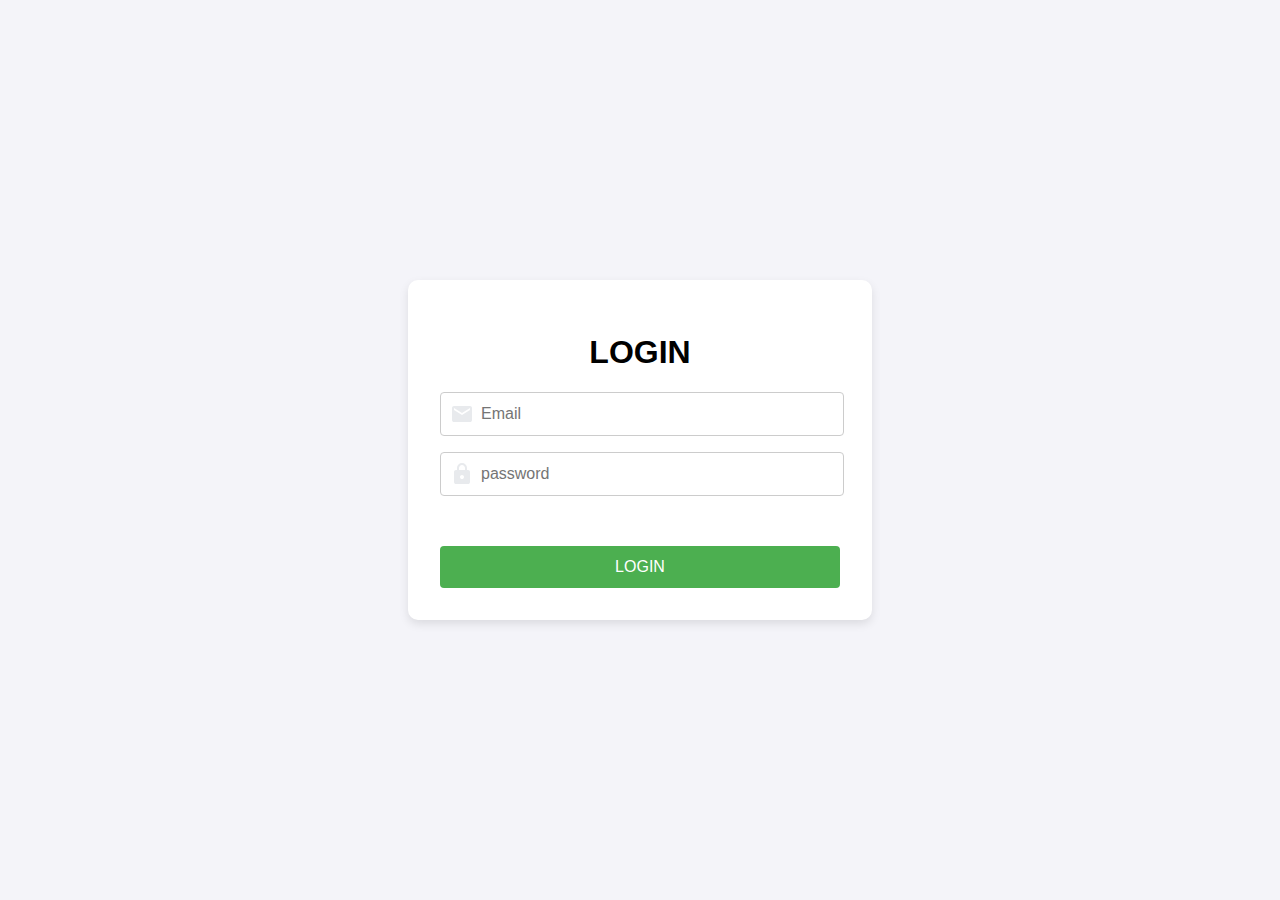
<file: login.html>
<!DOCTYPE html>
<html lang="en">
<head>
    <meta charset="UTF-8">
    <meta name="viewport" content="width=device-width, initial-scale=1.0">
    <title>login page</title>
   <style>
    /* General Page Styles */
body {
    font-family: Arial, sans-serif;
    background-color: #f4f4f9;
    display: flex;
    justify-content: center;
    align-items: center;
    height: 100vh;
    margin: 0;
}


/* Center the form and set the width appropriately */
#Form {
    background-color: white;
    padding: 2rem;
    border-radius: 10px;
    box-shadow: 0 4px 10px rgba(0, 0, 0, 0.1);
    width: 100%;          /* Set width to 100% of the container */
    max-width: 400px;      /* Ensure the form doesn't get too wide */
    text-align: center;
    margin: 0 auto;        /* Center the form horizontally */
}

/* Adjust margins and input width */
form div {
    position: relative;
    width: 100%;
    margin-bottom: 1rem;
}

input[type="email"],
input[type="password"] {
    width: calc(100% - 50px); /* Set input width with space for the icon */
    padding: 0.75rem;
    padding-left: 40px;        /* Create padding for the SVG icons */
    border: 1px solid #ccc;
    border-radius: 4px;
    font-size: 1rem;
    transition: border-color 0.3s ease;
}

/* Adjust focus style */
input[type="email"]:focus,
input[type="password"]:focus {
    border-color: #4CAF50;
    outline: none;
}

/* Position SVG icons inside the input field */
form label svg {
    position: absolute;
    top: 50%;
    left: 10px;
    transform: translateY(-50%);
}

/* Adjust button styles */
button[type="submit"] {
    background-color: #4CAF50;
    color: white;
    padding: 0.75rem;
    border: none;
    border-radius: 4px;
    font-size: 1rem;
    cursor: pointer;
    width: 100%;
    margin-top: 1rem;
    transition: background-color 0.3s ease;
}

button[type="submit"]:hover {
    background-color: #45a049;
}

/* Responsive Design */
@media (max-width: 600px) {
    #Form {
        width: 90%;
        padding: 1.5rem;
    }

    input[type="email"],
    input[type="password"] {
        width: calc(100% - 40px); /* Adjust input width for smaller screens */
    }
}
   </style>
</head>
<body>
    <div id="Form">
        <h1>LOGIN</h1>
        <form id="loginform">
            <div>
                <label for="Email_input">
                    <svg xmlns="http://www.w3.org/2000/svg" height="24px" viewBox="0 -960 960 960" width="24px" fill="#e8eaed"><path d="M160-160q-33 0-56.5-23.5T80-240v-480q0-33 23.5-56.5T160-800h640q33 0 56.5 23.5T880-720v480q0 33-23.5 56.5T800-160H160Zm320-280 320-200v-80L480-520 160-720v80l320 200Z"/></svg>
                </label>
                <input type="email" name="Email" placeholder="Email" id="email_input">
            </div>
            <div>
                <label for="password_input">
                    <svg xmlns="http://www.w3.org/2000/svg" height="24px" viewBox="0 -960 960 960" width="24px" fill="#e8eaed"><path d="M240-80q-33 0-56.5-23.5T160-160v-400q0-33 23.5-56.5T240-640h40v-80q0-83 58.5-141.5T480-920q83 0 141.5 58.5T680-720v80h40q33 0 56.5 23.5T800-560v400q0 33-23.5 56.5T720-80H240Zm240-200q33 0 56.5-23.5T560-360q0-33-23.5-56.5T480-440q-33 0-56.5 23.5T400-360q0 33 23.5 56.5T480-280ZM360-640h240v-80q0-50-35-85t-85-35q-50 0-85 35t-35 85v80Z"/></svg>
                </label>
                <input type="password" name="password" placeholder="password" id="password_input">
            </div>
           <br>
            <button type="submit" id="login-button">LOGIN</button>
        </form>
        <script>
            document.getElementById("loginform").addEventListener("submit", function(event) {
                event.preventDefault()
    const email = document.getElementById("email_input").value
    const password1 = document.getElementById("password_input").value

    let x = localStorage.getItem("Email")
    let y = localStorage.getItem("Password")
                if(email!=x){
                    alert("please enter valid email")
                }
                else if(password1!=y){
                    alert("please enter valid password")
                }
                else{
                    window.location.href = "index.html"
                    alert("login successful")
                }
                })
//localStorage.clear()
        </script>
</body>
</html>
</file>
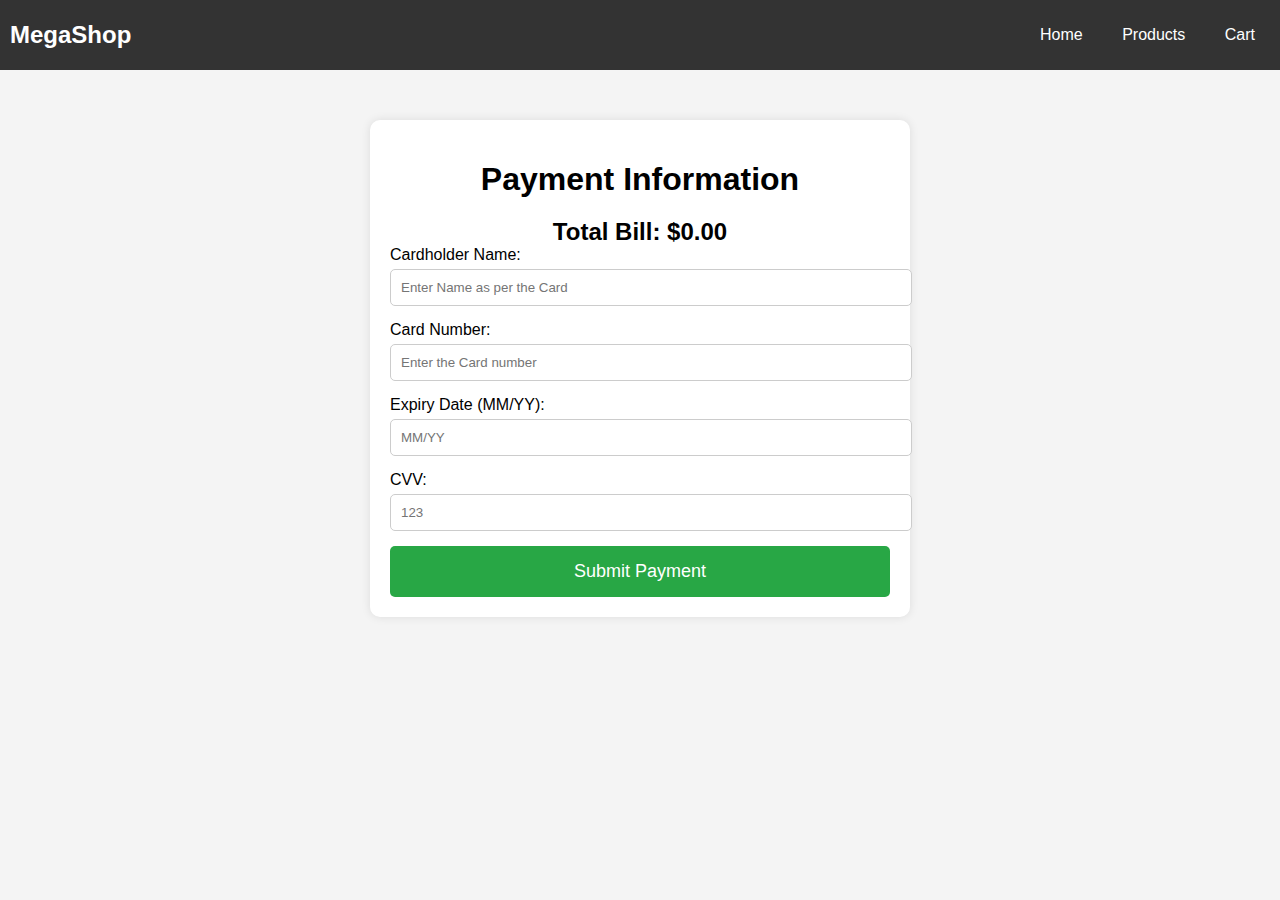
<file: payment.html>
<!DOCTYPE html>
<html lang="en">
<head>
    <meta charset="UTF-8">
    <meta name="viewport" content="width=device-width, initial-scale=1.0">
    <title>Payment - MegaShop</title>
    <link rel="stylesheet" href="style1.css">
    <style>
        /* Additional styles for the payment page */
        body {
            font-family: Arial, sans-serif;
            background-color: #f4f4f4;
        }

        nav {
            background-color: #333;
            color: white;
            padding: 10px;
            text-align: center;
        }

        nav .logo {
            font-size: 24px;
            font-weight: bold;
        }

        nav ul {
            list-style: none;
            padding: 0;
        }

        nav ul li {
            display: inline-block;
            margin: 0 15px;
        }

        nav ul li a {
            color: white;
            text-decoration: none;
        }

        .payment-section {
            max-width: 500px;
            margin: 50px auto;
            background-color: white;
            padding: 20px;
            box-shadow: 0px 0px 10px rgba(0, 0, 0, 0.1);
            border-radius: 10px;
        }

        .payment-section h1 {
            text-align: center;
            margin-bottom: 20px;
        }

        .form-group {
            margin-bottom: 15px;
        }

        .form-group label {
            display: block;
            margin-bottom: 5px;
        }

        .form-group input {
            width: 100%;
            padding: 10px;
            border: 1px solid #ccc;
            border-radius: 5px;
        }

        .total-amount {
            font-size: 24px;
            font-weight: bold;
            margin-top: 20px;
            text-align: center;
        }

        .btn {
            width: 100%;
            padding: 15px;
            background-color: #28a745;
            color: white;
            border: none;
            border-radius: 5px;
            font-size: 18px;
            cursor: pointer;
        }

        .btn:hover {
            background-color: #218838;
        }
    </style>
</head>
<body>
    <nav>
        <div class="logo">MegaShop</div>
        <ul class="nav-links">
            <li><a href="index.html">Home</a></li>
            <li><a href="index.html#products">Products</a></li>
            <li><a href="index.html#cart">Cart</a></li>
        </ul>
    </nav>

    <section class="payment-section">
        <h1>Payment Information</h1>

        <!-- Display Total Bill Amount -->
        <div class="total-amount" id="total-amount">
            Total Bill: $<span id="total-bill">0.00</span>
        </div>

        <!-- Payment Form -->
        <form id="payment-form" onsubmit="return handlePaymentSubmit(event)">
            <div class="form-group">
                <label for="cardName">Cardholder Name:</label>
                <input type="text" id="cardName" name="cardName" placeholder="Enter Name as per the Card" required>
            </div>
            <div class="form-group">
                <label for="cardNumber">Card Number:</label>
                <input type="text" id="cardNumber" name="cardNumber" placeholder="Enter the Card number " required>
            </div>
            <div class="form-group">
                <label for="expDate">Expiry Date (MM/YY):</label>
                <input type="text" id="expDate" name="expDate" placeholder="MM/YY" required>
            </div>
            <div class="form-group">
                <label for="cvv">CVV:</label>
                <input type="text" id="cvv" name="cvv" placeholder="123" required>
            </div>

            <button type="submit" class="btn">Submit Payment</button>
        </form>
    </section>

    <script>
        // Assume total bill is stored in localStorage (you can pass the total from the cart page)
        const totalBill = parseFloat(localStorage.getItem('totalBill')) || 0;

        // Display the total bill on the payment page
        document.getElementById('total-bill').textContent = totalBill.toFixed(2);

        // Function to generate a random bill ID
        function generateBillID() {
            return 'BILL-' + Math.floor(Math.random() * 1000000000).toString();
        }

        // Function to handle the payment form submission
        function handlePaymentSubmit(event) {
            event.preventDefault();

            // Simulate form validation and payment processing
            const cardName = document.getElementById('cardName').value;
            const cardNumber = document.getElementById('cardNumber').value;
            const expDate = document.getElementById('expDate').value;
            const cvv = document.getElementById('cvv').value;

            if (cardName && cardNumber && expDate && cvv) {
                // Generate Bill ID
                const billID = generateBillID();

                // Save the Bill ID in localStorage for the success page
                localStorage.setItem('billID', billID);

                // Redirect to success page
                window.location.href = 'success.html';
            } else {
                alert('Please fill out all fields.');
            }
        }
    </script>
</body>
</html>
</file>
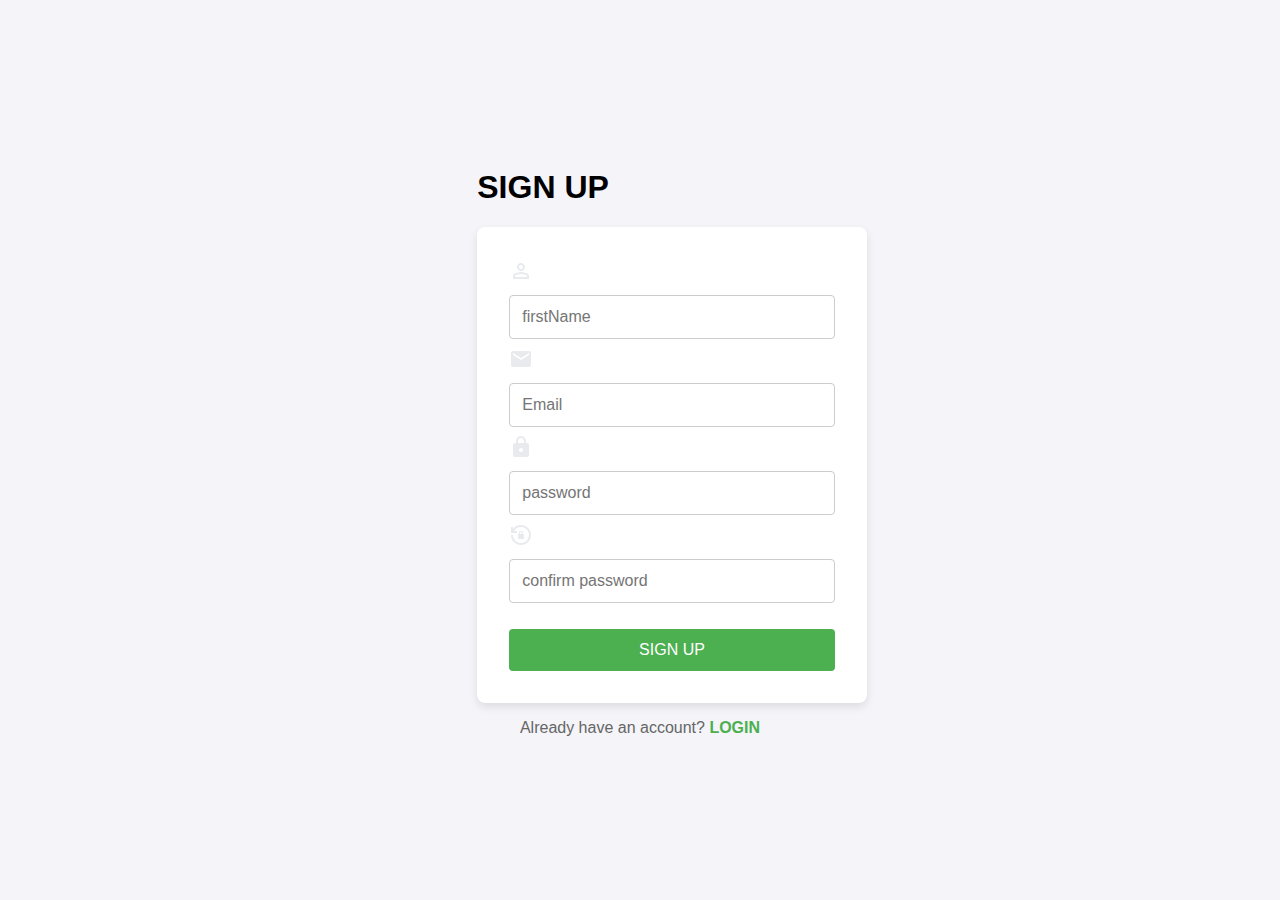
<file: register.html>
<!DOCTYPE html>
<html lang="en">
<head>
    <meta charset="UTF-8">
    <meta name="viewport" content="width=device-width, initial-scale=1.0">
    <title>Registration page</title>
    <style>
        #body{
    display: flex;
    justify-content: center;
    align-items: center;
    padding: 20px;
    margin: 10px;
}

input[type="text"],
input[type="password"],
input[type="email"] {
      width: 100%;
      padding: 0.75rem;
      margin: 0.5rem 0;
      border: 1px solid #ccc;
      border-radius: 4px;
      box-sizing: border-box;
      font-size: 1rem;
}
.form-container {
    background-color: white;
    padding: 2rem;
    border-radius: 8px;
    box-shadow: 0 4px 8px rgba(0, 0, 0, 0.1);
    max-width: 400px;
    width: 100%;
    
}
body {
    font-family: Arial, sans-serif;
    background-color: #f4f4f9;
    display: flex;
    justify-content: center;
    align-items: center;
    height: 100vh;
    margin: 0;
}

input[type="submit"]:hover {
    background-color: #45a049;
}
input[type="submit"] {
    background-color: #4CAF50;
    color: white;
    padding: 0.75rem;
    border: none;
    border-radius: 4px;
    cursor: pointer;
    font-size: 1rem;
    width: 100%;
}
p {
    text-align: center; /* Center the paragraph text */
    margin-top: 1rem;
    font-size: 1rem;
    color: #666; /* Lighter color for paragraph text */
  }

  /* Link Style */
  p a {
    color: #4CAF50; /* Green color to match the signup button */
    text-decoration: none; /* Remove underline from link */
    font-weight: bold; /* Make the link text bold */
  }

  /* Hover effect for the link */
  p a:hover {
    color: #45a049; /* Slightly darker green when hovered */
    text-decoration: underline; /* Underline link on hover */
  }

  /* Responsive Design */
  @media (max-width: 600px) {
    .form-container {
      padding: 1.5rem;
    }
  }
  input[type="text"]:hover,
  input[type="password"]:hover,
  input[type="email"]:hover {
    border-color: #4CAF50;
  }
    </style>
</head>
<body>
    <div id="Form">
        <h1>SIGN UP</h1>
        <form onsubmit="return validateRegistration()" class="form-container">
            <div>
                <label for="firstName_input">
                    <svg xmlns="http://www.w3.org/2000/svg" height="24px" viewBox="0 -960 960 960" width="24px" fill="#e8eaed"><path d="M480-480q-66 0-113-47t-47-113q0-66 47-113t113-47q66 0 113 47t47 113q0 66-47 113t-113 47ZM160-160v-112q0-34 17.5-62.5T224-378q62-31 126-46.5T480-440q66 0 130 15.5T736-378q29 15 46.5 43.5T800-272v112H160Zm80-80h480v-32q0-11-5.5-20T700-306q-54-27-109-40.5T480-360q-56 0-111 13.5T260-306q-9 5-14.5 14t-5.5 20v32Zm240-320q33 0 56.5-23.5T560-640q0-33-23.5-56.5T480-720q-33 0-56.5 23.5T400-640q0 33 23.5 56.5T480-560Zm0-80Zm0 400Z"/></svg>
                </label>
                <input type="text" name="firstName" placeholder="firstName" id="firstName_input" required>
            </div>
            <div>
                <label for="Email_input">
                    <svg xmlns="http://www.w3.org/2000/svg" height="24px" viewBox="0 -960 960 960" width="24px" fill="#e8eaed"><path d="M160-160q-33 0-56.5-23.5T80-240v-480q0-33 23.5-56.5T160-800h640q33 0 56.5 23.5T880-720v480q0 33-23.5 56.5T800-160H160Zm320-280 320-200v-80L480-520 160-720v80l320 200Z"/></svg>
                </label>
                <input type="email" name="Email" placeholder="Email" id="email_input" required>
            </div>
            <div>
                <label for="password_input">
                    <svg xmlns="http://www.w3.org/2000/svg" height="24px" viewBox="0 -960 960 960" width="24px" fill="#e8eaed"><path d="M240-80q-33 0-56.5-23.5T160-160v-400q0-33 23.5-56.5T240-640h40v-80q0-83 58.5-141.5T480-920q83 0 141.5 58.5T680-720v80h40q33 0 56.5 23.5T800-560v400q0 33-23.5 56.5T720-80H240Zm240-200q33 0 56.5-23.5T560-360q0-33-23.5-56.5T480-440q-33 0-56.5 23.5T400-360q0 33 23.5 56.5T480-280ZM360-640h240v-80q0-50-35-85t-85-35q-50 0-85 35t-35 85v80Z"/></svg>
                </label>
                <input type="password" name="password" placeholder="password" id="password_input" required>
            </div>
            <div>
                <label for="confirm_password_input">
                    <svg xmlns="http://www.w3.org/2000/svg" height="24px" viewBox="0 -960 960 960" width="24px" fill="#e8eaed"><path d="M480-80q-83 0-156-31.5T197-197q-54-54-85.5-127T80-480h80q0 66 25 124.5t68.5 102q43.5 43.5 102 69T480-159q134 0 227-93t93-227q0-134-93-227t-227-93q-89 0-161.5 43.5T204-640h116v80H80v-240h80v80q55-73 138-116.5T480-880q83 0 156 31.5T763-763q54 54 85.5 127T880-480q0 83-31.5 156T763-197q-54 54-127 85.5T480-80Zm-80-240q-17 0-28.5-11.5T360-360v-120q0-17 11.5-28.5T400-520v-40q0-33 23.5-56.5T480-640q33 0 56.5 23.5T560-560v40q17 0 28.5 11.5T600-480v120q0 17-11.5 28.5T560-320H400Zm40-200h80v-40q0-17-11.5-28.5T480-600q-17 0-28.5 11.5T440-560v40Z"/></svg>
                </label>
                <input type="password" name="confirm_password" placeholder="confirm password" id="confirm_password_input" required>
            </div><br>
            <input type="submit" value="SIGN UP">
        </form>
        <p>Already have an account?<a href="login.html"> LOGIN </a></p>
    </div>
    <script>
        function validateRegistration(){
    let name=document.getElementById("firstName_input").value
    let mail=document.getElementById("email_input").value
    let password=document.getElementById("password_input").value
    let confirm_password=document.getElementById("confirm_password_input").value


    if(name.length<4){
        alert("Enter valid Name")
    }
    else if(password!=confirm_password){
        alert("password is not valid")
    }
    else{
        alert("Registration successfully")
        localStorage.setItem("Name",name)
        localStorage.setItem("Email",mail)
        localStorage.setItem("Password",password)
    }
}
//localStorage.clear()
    </script>
</body>
</html>
</file>
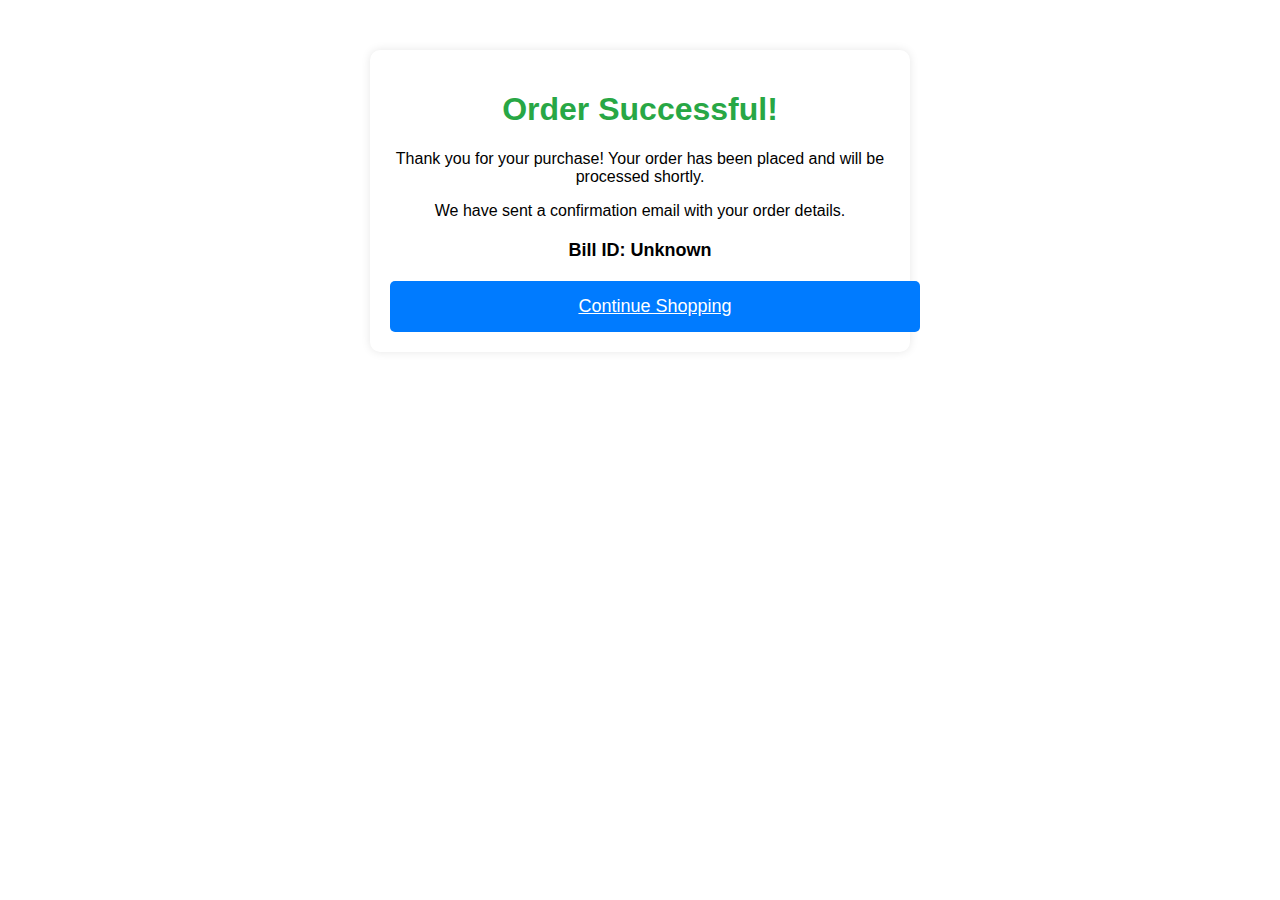
<file: success.html>
<!DOCTYPE html>
<html lang="en">
<head>
    <meta charset="UTF-8">
    <meta name="viewport" content="width=device-width, initial-scale=1.0">
    <title>Order Success - MegaShop</title>
    <link rel="stylesheet" href="style1.css">
    <style>
        .success-section {
            max-width: 500px;
            margin: 50px auto;
            background-color: white;
            padding: 20px;
            box-shadow: 0px 0px 10px rgba(0, 0, 0, 0.1);
            border-radius: 10px;
            text-align: center;
        }

        .success-section h1 {
            color: #28a745;
        }

        .bill-id {
            font-size: 18px;
            font-weight: bold;
            margin-top: 20px;
        }

        .btn {
            display: block;
            width: 100%;
            padding: 15px;
            background-color: #007bff;
            color: white;
            border: none;
            border-radius: 5px;
            font-size: 18px;
            cursor: pointer;
            margin-top: 20px;
        }

        .btn:hover {
            background-color: #0056b3;
        }
    </style>
</head>
<body>
    <section class="success-section">
        <h1>Order Successful!</h1>
        <p>Thank you for your purchase! Your order has been placed and will be processed shortly.</p>
        <p>We have sent a confirmation email with your order details.</p>

        <!-- Display Bill ID -->
        <div class="bill-id">
            Bill ID: <span id="bill-id">BILL-123456789</span>
        </div>

        <a href="index.html" class="btn">Continue Shopping</a>
    </section>

    <script>
        // Get the Bill ID from localStorage and display it
        const billID = localStorage.getItem('billID');
        document.getElementById('bill-id').textContent = billID || 'Unknown';
    </script>
</body>
</html>
</file>
<file: style1.css>
/* General Styles */
body {
    font-family: Arial, sans-serif;
    margin: 0;
    padding: 0;
}

nav {
    background-color: #333;
    color: white;
    padding: 1rem;
    display: flex;
    justify-content: space-between;
    align-items: center;
}

.nav-links {
    list-style: none;
}

.nav-links li {
    display: inline;
    margin-left: 20px;
}

.nav-links a {
    color: white;
    text-decoration: none;
}

/* Hero Section */
.hero {
    position: relative;
    overflow: hidden;
    text-align: center;
    padding: 100px 0; /* Keep the padding the same */
    color: white;
    height: 500px; /* Height of the hero section */
    
}

.hero-background {
    position: absolute;
    width: 700%; /* 100% for each slide (7 images x 100%) */
    height: 100%;
    animation: slide 14s infinite; /* Adjust total duration for 7 slides */
}

.slide {
    width: 14.2857%; /* Each slide takes up one-seventh of the container */
    height: 75%;
    background-size: contain; /* Use 'cover' to fill the area */
    background-position: center;
    float: left; /* Align slides horizontally */
    background-repeat: no-repeat; /* Prevent image repetition */
}

@keyframes slide {
    0% {
        transform: translateX(0);
    }
    10% {
        transform: translateX(0);
    }
    12.5% {
        transform: translateX(-14.2857%); /* Slide left */
    }
    22.5% {
        transform: translateX(-14.2857%);
    }
    25% {
        transform: translateX(-28.5714%); /* Slide left */
    }
    35% {
        transform: translateX(-28.5714%);
    }
    37.5% {
        transform: translateX(-42.8571%); /* Slide left */
    }
    47.5% {
        transform: translateX(-42.8571%);
    }
    50% {
        transform: translateX(-57.1428%); /* Slide left */
    }
    60% {
        transform: translateX(-57.1428%);
    }
    62.5% {
        transform: translateX(-71.4285%); /* Slide left */
    }
    72.5% {
        transform: translateX(-71.4285%);
    }
    75% {
        transform: translateX(-85.7142%); /* Slide left */
    }
    85% {
        transform: translateX(-85.7142%);
    }
    87.5% {
        transform: translateX(0); /* Reset to first image */
    }
    100% {
        transform: translateX(0); /* Reset to first image */
    }
}

/* Button Style for Hero Section */
.hero .btn {
    background-color: rgba(255, 99, 71, 0.9); /* Slightly transparent background */
    color: white;
    padding: 10px 20px;
    text-decoration: none;
    border-radius: 5px;
    transition: background-color 0.3s ease;
    position: relative; /* Ensure the button is positioned above the background */
    z-index: 1; /* Bring button above background images */
    box-shadow: 0 4px 10px rgba(0, 0, 0, 0.5); /* Add shadow */
}

.hero .btn:hover {
    background-color: rgba(229, 83, 66, 0.9); /* Slightly transparent on hover */
}

/* Add a backdrop to improve text visibility */
.hero h1, .hero p {
    position: relative; /* Position text above background */
    z-index: 1; /* Bring text above background images */
}


/* Products Section */
.products {
    padding: 50px;
    text-align: center;
}

.product-grid {
    display: grid;
    grid-template-columns: repeat(auto-fit, minmax(200px, 1fr));
    gap: 20px;
}

.product {
    border: 1px solid #ddd;
    padding: 20px;
    text-align: center;
}

.product img {
    width: 100%;
    height: 150px;
    object-fit: cover;
}

.add-to-cart {
    background-color: #28a745;
    color: white;
    padding: 10px;
    border: none;
    cursor: pointer;
    margin-top: 10px;
}

.add-to-cart:hover {
    background-color: #218838;
}

/* Cart Section */
.cart {
    padding: 50px;
}

.cart-items {
    border: 1px solid #ddd;
    padding: 20px;
}

.cart-items div {
    display: flex;
    justify-content: space-between;
    margin-bottom: 10px;
}

.cart-items button {
    background-color: #dc3545;
    color: white;
    border: none;
    padding: 5px 10px;
    cursor: pointer;
}

.cart-items button:hover {
    background-color: #c82333;
}

.total-price {
    font-size: 24px;
    font-weight: bold;
    margin-top: 20px;
}

.checkout {
    background-color: #007bff;
    color: white;
    padding: 10px;
    border: none;
    cursor: pointer;
}

.checkout:hover {
    background-color: #0056b3;
}
</file>
